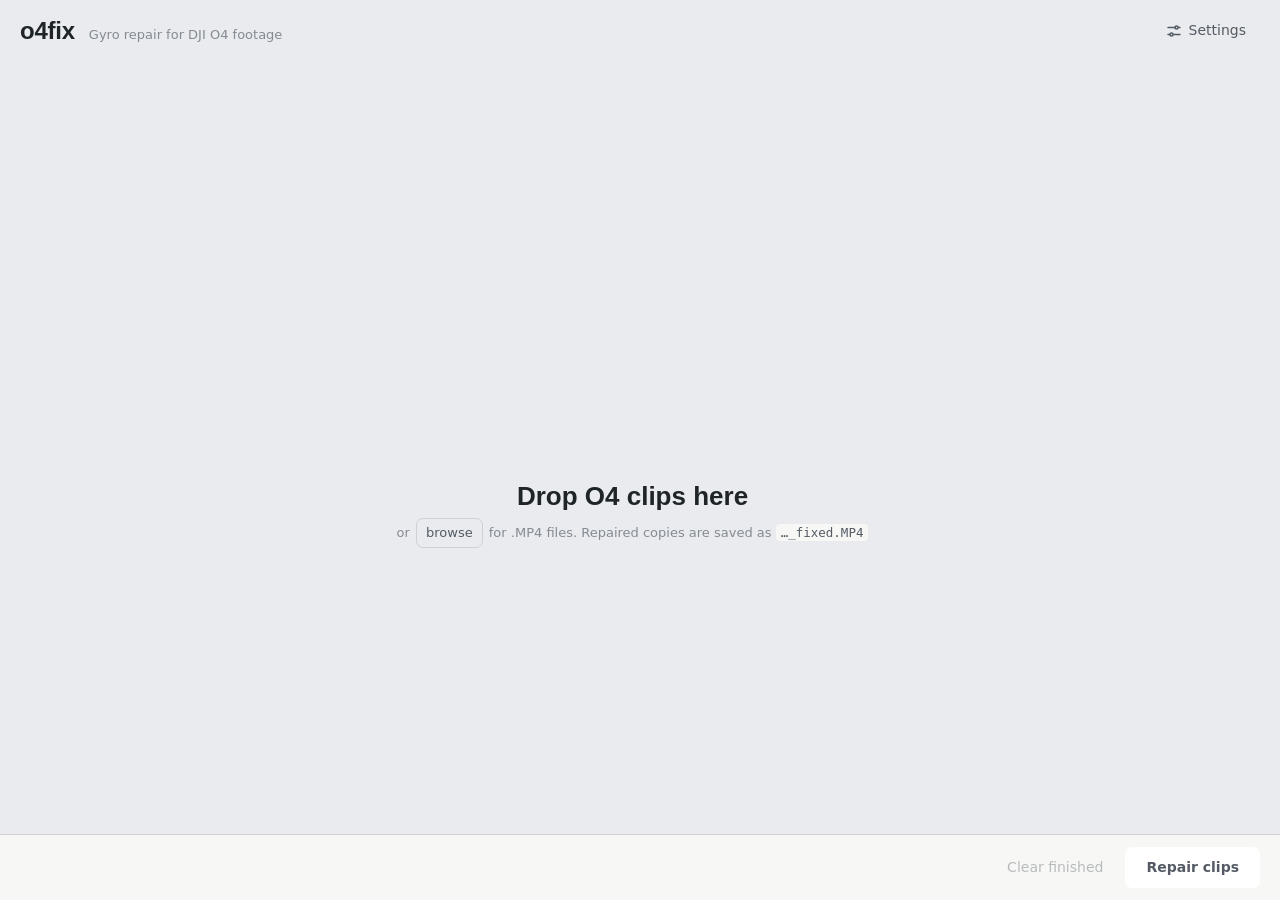
<file: o4fix-app/ui/index.html>
<!doctype html>
<html lang="en">
<head>
<meta charset="utf-8">
<title>o4fix</title>
<link rel="stylesheet" href="style.css">
</head>
<body>
<header class="top">
  <div class="brand">
    <span class="wordmark">o4fix</span>
    <span class="tagline">Gyro repair for DJI O4 footage</span>
  </div>
  <div class="top-actions">
    <button id="add" class="ghost" hidden>
      <svg viewBox="0 0 16 16" aria-hidden="true"><path d="M8 3v10M3 8h10"/></svg>
      Add clips
    </button>
    <button id="gear" class="ghost" aria-controls="settings" aria-expanded="false">
      <svg viewBox="0 0 16 16" aria-hidden="true"><path d="M2 4.5h7M12 4.5h2M2 11.5h2M7 11.5h7"/><circle cx="10.5" cy="4.5" r="1.5"/><circle cx="5.5" cy="11.5" r="1.5"/></svg>
      Settings
    </button>
  </div>
</header>

<main id="main">
  <section id="empty" class="empty">
    <svg id="hero-trace" class="hero-trace" viewBox="0 0 700 130"
         preserveAspectRatio="none" aria-hidden="true"></svg>
    <div class="empty-text">
      <span class="empty-title">Drop O4 clips here</span>
      <span class="empty-note">or <button id="dropzone" class="ghost small">browse</button>
        for .MP4 files. Repaired copies are saved as <code>…_fixed.MP4</code></span>
    </div>
  </section>

  <ol id="queue" class="queue" hidden></ol>
</main>

<footer class="dock">
  <button id="summary" class="summary" title="Open settings"></button>
  <div class="dock-actions">
    <button id="clear" class="ghost" disabled>Clear finished</button>
    <button id="start" class="primary" disabled>Repair clips</button>
  </div>
</footer>

<div id="drop-veil" class="drop-veil" hidden><span>Drop to add clips</span></div>

<div id="scrim" class="scrim" hidden></div>
<aside id="settings" class="settings" aria-label="Settings" hidden>
  <div class="settings-head">
    <h2>Settings</h2>
    <button id="close-settings" class="ghost icon" aria-label="Close settings">
      <svg viewBox="0 0 16 16" aria-hidden="true"><path d="M4 4l8 8M12 4l-8 8"/></svg>
    </button>
  </div>
  <div class="settings-body">
    <section class="block">
      <h3>Repair profile</h3>
      <div class="profiles" role="radiogroup">
        <label class="profile">
          <input type="radio" name="profile" value="m2">
          <span class="p-name">Standard</span>
          <span class="p-desc">Best all-round. Steadiest through flips and snap moves.</span>
        </label>
        <label class="profile">
          <input type="radio" name="profile" value="m4">
          <span class="p-name">Sharp turns</span>
          <span class="p-desc">Crisper long, fast turns. Slightly more shake in quick flicks.</span>
        </label>
        <label class="profile">
          <input type="radio" name="profile" value="custom">
          <span class="p-name">Custom</span>
          <span class="p-desc">Your own values from Fine tuning below.</span>
        </label>
      </div>
    </section>

    <section class="block">
      <h3>Output</h3>
      <div class="row">
        <span class="row-label">Save repaired clips</span>
        <div class="folder">
          <span id="output-dir" class="folder-path"></span>
          <button id="browse-out" class="ghost small">Choose…</button>
          <button id="clear-out" class="ghost small" hidden>Reset</button>
        </div>
      </div>
      <div class="row">
        <span class="row-label">Clips at once</span>
        <div class="seg" id="concurrent" role="radiogroup">
          <button data-v="1">1</button><button data-v="2">2</button><button data-v="3">3</button>
        </div>
      </div>
      <div class="row">
        <span class="row-label" id="cpu-usage-label">CPU usage</span>
        <div class="seg" id="cpu-usage" role="radiogroup">
          <button data-v="low">Low</button><button data-v="auto">Auto</button><button data-v="high">High</button>
        </div>
      </div>
      <p class="note" id="cpu-usage-note"></p>
    </section>

    <section class="block">
      <h3>Refinement</h3>
      <div id="refine-slot"></div>
      <p class="note">Using Gyroflow's horizon lock? Turn refinement off and set
        <i>Drift rebase above</i> to 0 under Fine tuning.</p>
    </section>

    <details class="block tuning">
      <summary><h3>Fine tuning</h3><span>Changes here switch the profile to Custom.</span></summary>
      <div id="fields"></div>
      <button id="reset" class="ghost small">Reset to Standard</button>
    </details>
  </div>
</aside>

<script src="help.js"></script>
<script src="trace.js"></script>
<script src="app.js"></script>
</body>
</html>
</file>
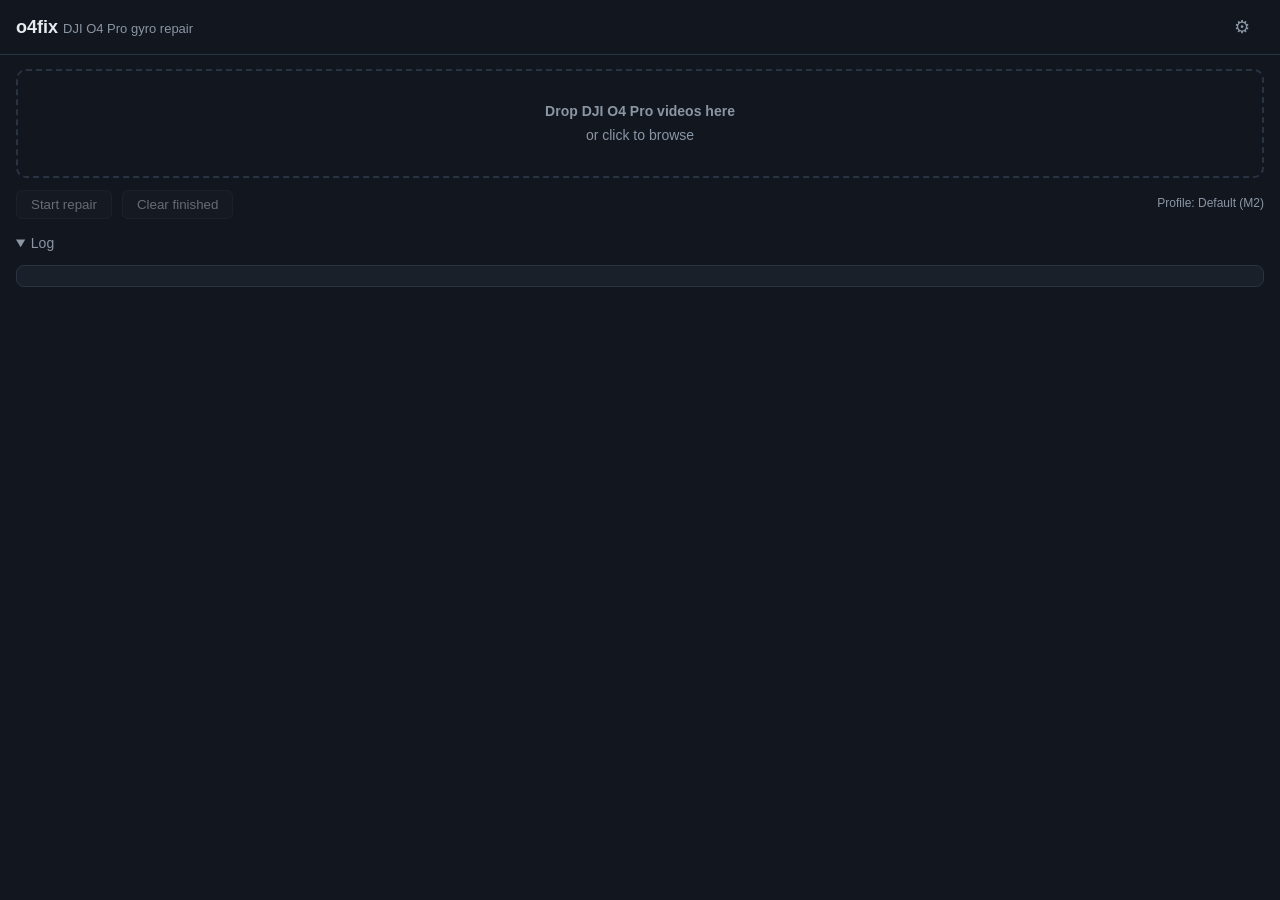
<file: rust/o4fix-app/ui/index.html>
<!doctype html>
<html lang="en">
<head>
<meta charset="utf-8">
<title>o4fix</title>
<link rel="stylesheet" href="style.css">
</head>
<body>
<header>
  <h1>o4fix <span class="sub">DJI O4 Pro gyro repair</span></h1>
  <button id="gear" title="Advanced settings">⚙</button>
</header>
<main>
  <div id="dropzone" tabindex="0">
    <p><strong>Drop DJI O4 Pro videos here</strong></p>
    <p>or click to browse</p>
  </div>
  <div class="bar">
    <button id="start" disabled>Start repair</button>
    <button id="clear" disabled>Clear finished</button>
    <span id="profile-badge">Profile: Default (M2)</span>
  </div>
  <ul id="queue"></ul>
  <details id="logpane" open>
    <summary>Log</summary>
    <pre id="log"></pre>
  </details>
</main>
<aside id="settings" hidden>
  <h2>Advanced settings <button id="close-settings">✕</button></h2>
  <fieldset id="profiles">
    <legend>Profile</legend>
    <label><input type="radio" name="profile" value="m2"> Default (M2)</label>
    <label><input type="radio" name="profile" value="m4"> Sharp-turn (M4)</label>
    <label><input type="radio" name="profile" value="custom"> Custom</label>
    <button id="reset">Reset to defaults</button>
  </fieldset>
  <div id="fields"></div>
  <fieldset>
    <legend>App</legend>
    <label>Output folder <input id="output-dir" type="text"
           placeholder="next to source video">
           <button id="browse-out">…</button>
           <button id="clear-out" title="back to next-to-source">✕</button></label>
    <label>Parallel files
      <select id="concurrent"><option>1</option><option>2</option><option>3</option></select>
    </label>
  </fieldset>
</aside>
<script src="help.js"></script>
<script src="app.js"></script>
</body>
</html>
</file>
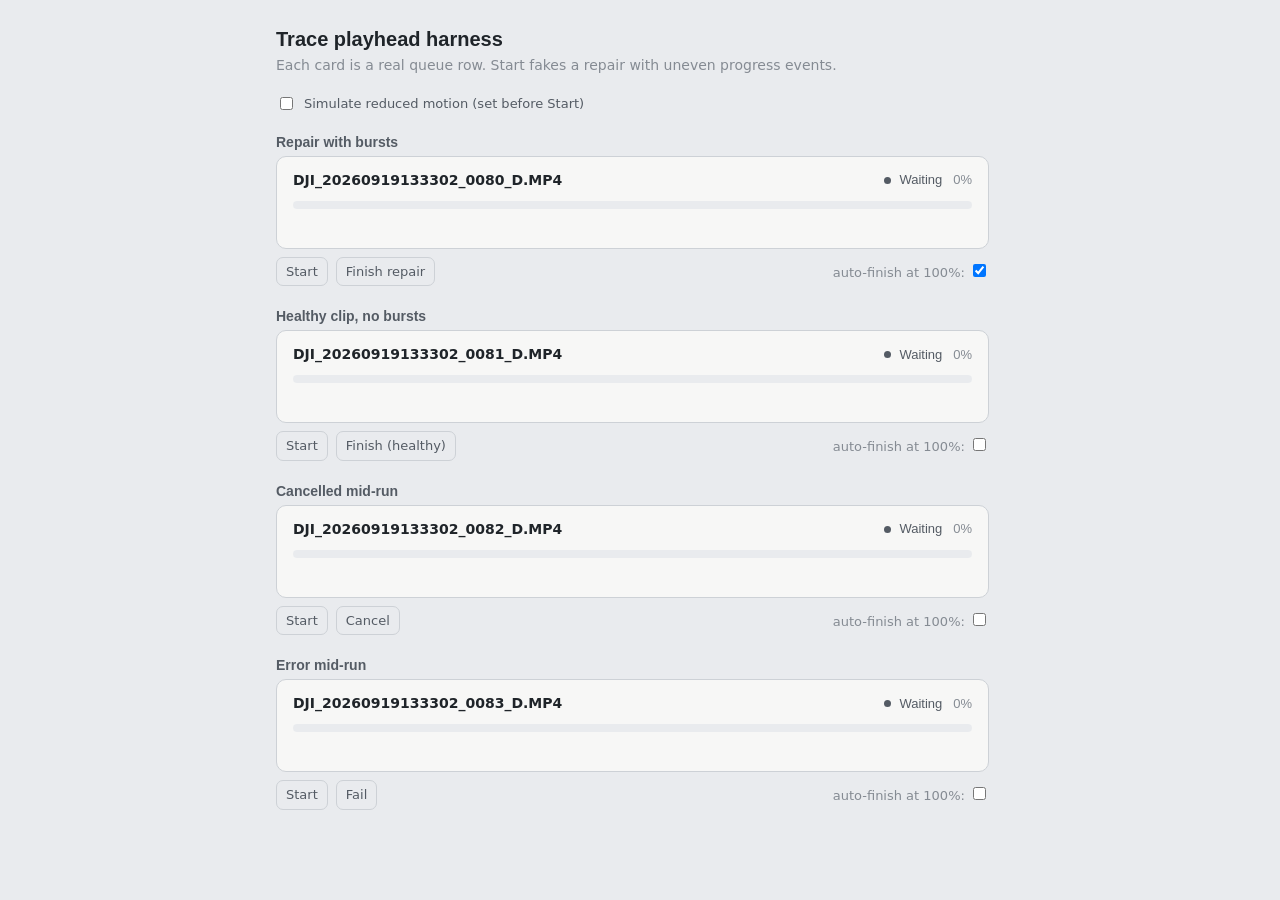
<file: o4fix-app/ui/dev/progress-harness.html>
<!doctype html>
<!--
  Dev harness for the per-clip trace playhead (o4fix-app/ui/trace.js). Open directly in a
  browser. Each card is built with the same markup and state classes app.js uses for a queue
  row, so it looks exactly like the app; the buttons below each card fake the backend events
  (job_trace before/after, job_progress, job_done).
-->
<html>
<head>
<meta charset="utf-8">
<meta name="viewport" content="width=device-width, initial-scale=1">
<title>Trace playhead harness</title>
<link rel="stylesheet" href="../style.css">
<style>
  /* the app body is a fixed full-window grid; the harness needs a plain scrolling page */
  body.harness { display: block; overflow: auto; height: auto; }
  .harness main { max-width: 760px; margin: 0 auto; padding: 28px 16px 60px; }
  .harness h1 { font: 600 20px var(--display); margin: 0 0 4px; }
  .harness .lede { color: var(--ink-3); margin: 0 0 18px; }
  .harness .case { margin-bottom: 22px; }
  .harness .case h2 { font: 600 14px var(--display); color: var(--ink-2); margin: 0 0 6px; }
  .harness .ctl { display: flex; gap: 8px; align-items: center; margin-top: 8px; flex-wrap: wrap; }
  .harness .ctl .speed { color: var(--ink-3); font-size: 13px; margin-left: auto; }
  .harness .opt { display: flex; gap: 8px; align-items: center; color: var(--ink-2);
                  font-size: 13px; margin-bottom: 20px; }
</style>
</head>
<body class="harness">
<main>
  <h1>Trace playhead harness</h1>
  <p class="lede">Each card is a real queue row. Start fakes a repair with uneven progress events.</p>
  <label class="opt"><input type="checkbox" id="reduced"> Simulate reduced motion (set before Start)</label>
  <div id="cases"></div>
</main>

<script>
  // lets the checkbox stand in for prefers-reduced-motion; trace.js reads matchMedia at use time
  const realMM = window.matchMedia.bind(window);
  window.matchMedia = (q) => q.includes("prefers-reduced-motion")
    ? { matches: document.getElementById("reduced").checked, addEventListener() {}, removeEventListener() {} }
    : realMM(q);
</script>
<script src="../trace.js"></script>
<script>
  // synthetic 215 s clip shaped like 0083: noise level (deg/s) with a handful of bursts
  const T0 = 0, T1 = 215, N = 600;
  const BURSTS = [[48.8, 51.7], [53.2, 53.8], [113.1, 114.7], [143.6, 145.8], [180.7, 181.2], [211.7, 214.2]];
  const tAt = (i) => T0 + ((i + 0.5) / N) * (T1 - T0);
  const inB = (t) => BURSTS.some(([a, b]) => t >= a && t < b);
  let seed = 7; const rnd = () => ((seed = (seed * 16807) % 2147483647) / 2147483647);
  const before = [], after = [], healthy = [];
  for (let i = 0; i < N; i++) {
    const t = tAt(i), calm = 1.6 + 0.8 * Math.abs(Math.sin(t * 0.37)) + 0.6 * rnd();
    before.push(inB(t) ? 20 + 260 * rnd() * rnd() : calm);
    after.push(inB(t) ? 2 + 1.5 * rnd() : calm);
    healthy.push(calm);
  }

  const STATUS = { waiting: "Waiting", working: "Repairing", done: "Repaired",
                   healthy: "No repair needed", error: "Failed", cancelled: "Cancelled" };

  function makeRow(name) {
    const li = document.createElement("li");
    li.innerHTML = `
      <div class="clip-head">
        <span class="fname"></span>
        <span class="status"><span class="dot"></span><span class="stxt"></span><span class="pct"></span></span>
      </div>
      <div class="trace"><div class="progress"></div></div>
      <div class="clip-foot"><span class="facts"></span><span class="msg"></span></div>`;
    li.querySelector(".fname").textContent = name;
    return li;
  }

  const CASES = [
    { title: "Repair with bursts", end: "after", endLabel: "Finish repair", bursts: BURSTS, values: before },
    { title: "Healthy clip, no bursts", end: "healthy", endLabel: "Finish (healthy)", bursts: [], values: healthy },
    { title: "Cancelled mid-run", end: "cancelled", endLabel: "Cancel", bursts: BURSTS, values: before },
    { title: "Error mid-run", end: "error", endLabel: "Fail", bursts: BURSTS, values: before },
  ];

  const host = document.getElementById("cases");
  CASES.forEach((c, k) => {
    const sec = document.createElement("section"); sec.className = "case";
    sec.innerHTML = `<h2>${c.title}</h2><ol class="queue"></ol>
      <div class="ctl"><button class="ghost small" data-a="start">Start</button>
      <button class="ghost small" data-a="end">${c.endLabel}</button>
      <span class="speed">auto-finish at 100%: <input type="checkbox" data-a="auto" ${k === 0 ? "checked" : ""}></span></div>`;
    host.appendChild(sec);
    const li = makeRow(`DJI_20260919133302_008${k}_D.MP4`);
    sec.querySelector(".queue").appendChild(li);
    const q = (s) => li.querySelector(s);
    const trace = new window.o4trace.ClipTrace(q(".trace"));
    let timer = 0, pct = 0, running = false;
    const setState = (s) => { li.className = "clip " + s; q(".stxt").textContent = STATUS[s]; };
    const setPct = (p) => { q(".pct").textContent = Math.round(p * 100) + "%"; q(".progress").style.width = (p * 100) + "%"; };
    setState("waiting"); setPct(0);

    function finish(kind) {
      if (!running) return;
      running = false; clearTimeout(timer);
      if (kind === "after") trace.setAfter({ values: after });
      trace.stop(kind === "after" ? "done" : kind);
      setState(kind === "after" ? "done" : kind);
      q(".pct").textContent = "";
    }
    function tick() {
      // uneven jumps and occasional stalls, like real job_progress events
      if (rnd() > 0.15) pct = Math.min(1, pct + rnd() * 0.035);
      trace.setProgress(pct); setPct(pct);
      if (pct >= 1 && sec.querySelector('[data-a="auto"]').checked) { finish(c.end === "after" ? "after" : c.end); return; }
      timer = setTimeout(tick, 100 + rnd() * 400);
    }
    sec.querySelector('[data-a="start"]').onclick = () => {
      clearTimeout(timer); pct = 0; running = true;
      setState("working"); setPct(0);
      q(".facts").innerHTML = c.bursts.length
        ? `<span><b>215.2</b> s</span><span><b>${c.bursts.length}</b> noise bursts</span>`
        : `<span><b>215.2</b> s</span>`;
      q(".msg").textContent = "";
      trace.setBefore({ t0: T0, t1: T1, values: c.values, bursts: c.bursts });
      tick();
    };
    sec.querySelector('[data-a="end"]').onclick = () => finish(c.end);
  });
</script>
</body>
</html>
</file>
<file: o4fix-app/ui/style.css>
/* o4fix — gyro-trace UI.
   Color carries meaning: amber = gyro noise found, teal = repaired.
   Bahnschrift (DIN, ships with Windows) for wordmark/numbers/status,
   Segoe UI Variable for running text. */
:root {
  color-scheme: dark;
  --ground: #1d2127;
  --surface: #252a31;
  --raised: #2d333b;
  --track: #2d333b;
  --line: #3a414b;
  --ink: #ebe6dc;
  --ink-2: #a9adb3;
  --ink-3: #767c85;
  --noise: #e7a33e;
  --noise-soft: rgba(231, 163, 62, .22);
  --fixed: #5fbfcf;
  --fixed-soft: rgba(95, 191, 207, .18);
  --bad: #e8675c;
  --focus: #9fd7e2;
  --shadow: 0 18px 50px rgba(0, 0, 0, .45);
  --display: Bahnschrift, "DIN Alternate", "Segoe UI", sans-serif;
  --body: "Segoe UI Variable Text", "Segoe UI", system-ui, sans-serif;
}
@media (prefers-color-scheme: light) {
  :root {
    color-scheme: light;
    --ground: #e9ebee;
    --surface: #f7f7f6;
    --raised: #ffffff;
    --track: #e2e5e9;
    --line: #cdd1d6;
    --ink: #1f2429;
    --ink-2: #545b64;
    --ink-3: #858b93;
    --noise: #b86e0e;
    --noise-soft: rgba(184, 110, 14, .16);
    --fixed: #1d7f91;
    --fixed-soft: rgba(29, 127, 145, .14);
    --bad: #b93b31;
    --focus: #1d7f91;
    --shadow: 0 18px 50px rgba(30, 40, 50, .18);
  }
}

* { box-sizing: border-box; }
[hidden] { display: none !important; }
html, body { height: 100%; }
body {
  margin: 0; background: var(--ground); color: var(--ink);
  font: 14px/1.5 var(--body);
  display: grid; grid-template-rows: auto 1fr auto;
  overflow: hidden;
}
button { font: inherit; color: inherit; }
:focus-visible { outline: 2px solid var(--focus); outline-offset: 2px; }
svg { width: 16px; height: 16px; fill: none; stroke: currentColor;
      stroke-width: 1.5; stroke-linecap: round; flex: none; }

/* ---------- buttons ---------- */
.ghost, .primary {
  display: inline-flex; align-items: center; gap: 7px;
  border-radius: 7px; padding: 7px 13px; cursor: pointer;
  border: 1px solid transparent; background: none;
}
.ghost { color: var(--ink-2); }
.ghost:hover:not(:disabled) { color: var(--ink); background: var(--raised); }
.ghost.small { padding: 4px 9px; font-size: 13px; border-color: var(--line); }
.ghost.icon { padding: 6px; }
.primary {
  background: var(--ink); color: var(--ground); font-weight: 600;
  padding: 9px 20px;
}
.primary:hover:not(:disabled) { background: var(--fixed); }
button:disabled { opacity: .38; cursor: default; }
.primary:disabled { background: var(--raised); color: var(--ink-2); opacity: 1; }

/* ---------- top bar ---------- */
.top {
  display: flex; align-items: center; justify-content: space-between;
  padding: 12px 20px 10px;
}
.brand { display: flex; align-items: baseline; gap: 14px; }
.wordmark {
  font-family: var(--display); font-weight: 700; font-size: 24px;
  letter-spacing: -.01em; font-stretch: 90%;
}
.tagline { color: var(--ink-3); font-size: 13px; }
.top-actions { display: flex; gap: 4px; }

/* ---------- main ---------- */
main { overflow-y: auto; padding: 4px 20px 20px; scrollbar-gutter: stable; }

.empty { height: 100%; display: flex; flex-direction: column;
         justify-content: center; align-items: center; gap: 22px; }
.hero-trace { width: min(100%, 700px); height: 130px; overflow: visible; }
.hero-trace path { fill: none; stroke-width: 1.6; stroke-linejoin: round; stroke-linecap: round; }
.hero-trace .axis { stroke: var(--line); stroke-width: 1; }
.hero-trace .head { stroke: var(--ink-2); stroke-width: 1; }
.empty-text { display: flex; flex-direction: column; align-items: center; gap: 6px;
              text-align: center; }
.empty-title { font: 600 26px var(--display); font-stretch: 92%; }
.empty-note { color: var(--ink-3); margin: 0; font-size: 13px; }
.empty-note .ghost.small { margin: 0 2px; }
.empty-note code { color: var(--ink-2); font: 12.5px "Cascadia Mono", Consolas, monospace;
                   background: var(--surface); padding: 1px 5px; border-radius: 4px; }

/* ---------- clip queue ---------- */
.queue { list-style: none; margin: 0; padding: 0;
         display: flex; flex-direction: column; gap: 10px; }
.clip {
  background: var(--surface); border: 1px solid var(--line);
  border-radius: 10px; padding: 13px 16px 11px;
}
.clip-head { display: flex; align-items: center; gap: 12px; min-width: 0; }
.fname { flex: 1; min-width: 0; overflow: hidden; text-overflow: ellipsis;
         white-space: nowrap; font-weight: 600; }
.status {
  font-family: var(--display); font-size: 13px; color: var(--ink-2);
  display: inline-flex; align-items: center; gap: 8px; white-space: nowrap;
}
.pct { font-variant-numeric: tabular-nums; color: var(--ink-3); min-width: 3ch;
       text-align: right; }
.clip-head .ghost { padding: 3px 9px; font-size: 13px; }

/* per-clip trace: detector noise level over the whole clip */
.trace {
  position: relative; height: 44px; margin: 10px 0 8px;
  border-radius: 5px; overflow: hidden; background: var(--track);
}
.trace svg { position: absolute; inset: 0; width: 100%; height: 100%; }
.trace path { fill: none; stroke-width: 1.3; stroke-linejoin: round;
              vector-effect: non-scaling-stroke; }
.trace .calm { stroke: var(--ink-3); }
.trace .noisy { stroke: var(--noise); stroke-width: 1.6; }
.trace .band { fill: var(--noise-soft); stroke: none; }
/* animated mode: trace.js blends fill (and the working pulse) per frame in step
   with the line; only the reduced-motion picture uses a CSS fade and pulse */
.trace.static .band { transition: fill .4s; }
.trace .band.fixed { fill: var(--fixed-soft); }
.trace .head { stroke: var(--ink-2); stroke-width: 1; vector-effect: non-scaling-stroke; }
.trace .progress {
  position: absolute; left: 0; bottom: 0; height: 2px; width: 0; z-index: 1;
  background: var(--ink-2); transition: width .3s linear;
}
.clip.waiting .trace { height: 8px; opacity: .6; }
.clip.working .trace:not(.has-data) { opacity: .6; }
.clip.working .trace.static .band:not(.fixed) { animation: pulse 1.6s ease-in-out infinite; }

.clip-foot { display: flex; align-items: baseline; gap: 16px;
             font-size: 13px; color: var(--ink-3); min-height: 20px; }
.facts { display: flex; gap: 16px; flex-wrap: wrap; }
.facts:empty { display: none; }
.msg::first-letter { text-transform: uppercase; }
.facts b { font-family: var(--display); font-weight: 600; color: var(--ink-2);
           font-variant-numeric: tabular-nums; }
.msg { flex: 1; min-width: 0; overflow-wrap: anywhere; }
.toggle-log { margin-left: auto; background: none; border: none; padding: 0;
              color: var(--ink-3); cursor: pointer; font-size: 13px; }
.toggle-log:hover { color: var(--ink); }
.log {
  margin: 10px 0 2px; padding: 10px 12px; max-height: 190px; overflow: auto;
  background: var(--ground); border-radius: 6px; color: var(--ink-2);
  font: 12px/1.55 "Cascadia Mono", Consolas, monospace; white-space: pre-wrap;
}

/* state colors */
.clip.done .status { color: var(--fixed); }
.clip.healthy .status { color: var(--fixed); }
.clip.error { border-color: color-mix(in srgb, var(--bad) 45%, var(--line)); }
.clip.error .status, .clip.error .msg { color: var(--bad); }
.clip.cancelled .status { color: var(--ink-3); }
/* once the trace is drawn its playhead is the progress indicator (except reduced motion) */
.trace.has-data:not(.static) .progress { display: none; }
.clip.done .trace .progress, .clip.healthy .trace .progress,
.clip.error .trace .progress, .clip.cancelled .trace .progress { display: none; }
.clip.error .trace:not(.has-data), .clip.cancelled .trace:not(.has-data) { display: none; }
.dot { width: 7px; height: 7px; border-radius: 50%; background: currentColor; }
.clip.working .dot { animation: pulse 1.4s ease-in-out infinite; }
@keyframes pulse { 50% { opacity: .25; } }

/* ---------- dock ---------- */
.dock {
  display: flex; align-items: center; justify-content: space-between; gap: 16px;
  padding: 12px 20px; border-top: 1px solid var(--line); background: var(--surface);
}
.summary {
  background: none; border: none; padding: 4px 0; cursor: pointer;
  color: var(--ink-3); font-size: 13px; text-align: left;
  min-width: 0; overflow: hidden; text-overflow: ellipsis; white-space: nowrap;
}
.summary b { color: var(--ink-2); font-weight: 600; }
.summary:hover, .summary:hover b { color: var(--ink); }
.dock-actions { display: flex; gap: 8px; flex: none; }

/* ---------- whole-window drop veil ---------- */
.drop-veil {
  position: fixed; inset: 8px; z-index: 20; pointer-events: none;
  border: 2px dashed var(--fixed); border-radius: 14px;
  background: color-mix(in srgb, var(--ground) 70%, transparent);
  display: grid; place-items: center;
}
.drop-veil span { font-family: var(--display); font-size: 22px; font-weight: 600; }

/* ---------- settings drawer ---------- */
.scrim { position: fixed; inset: 0; z-index: 9; background: rgba(0, 0, 0, .35); }
.settings {
  position: fixed; top: 0; right: 0; bottom: 0; z-index: 10;
  width: min(420px, 100%); display: flex; flex-direction: column;
  background: var(--surface); border-left: 1px solid var(--line);
  box-shadow: var(--shadow);
  animation: slide .18s ease-out;
}
@keyframes slide { from { transform: translateX(24px); opacity: 0; } }
.settings-head { display: flex; align-items: center; justify-content: space-between;
                 padding: 14px 16px 6px 22px; }
.settings h2 { margin: 0; font: 600 20px var(--display); }
.settings-body { overflow-y: auto; padding: 4px 22px 28px; }
.block { padding: 16px 0; border-top: 1px solid var(--line); }
.block:first-child { border-top: none; }
.block h3 { margin: 0 0 10px; font: 600 15px var(--display); color: var(--ink); }
.note { margin: 8px 0 0; color: var(--ink-3); font-size: 12.5px; }
.note i { color: var(--ink-2); font-style: normal; font-weight: 600; }

.profiles { display: flex; flex-direction: column; gap: 6px; }
.profile {
  display: grid; grid-template-columns: auto 1fr; column-gap: 10px;
  padding: 9px 12px; border: 1px solid var(--line); border-radius: 8px; cursor: pointer;
}
.profile input { grid-row: span 2; margin: 3px 0 0; accent-color: var(--fixed); }
.profile:has(input:checked) { border-color: var(--fixed); background: var(--fixed-soft); }
.p-name { font-weight: 600; }
.p-desc { color: var(--ink-2); font-size: 12.5px; }

.row { display: flex; align-items: center; justify-content: space-between;
       gap: 12px; padding: 6px 0; }
.row-label { color: var(--ink); }
.folder { display: flex; align-items: center; gap: 6px; min-width: 0; }
.folder-path { color: var(--ink-2); font-size: 13px; overflow: hidden;
               text-overflow: ellipsis; white-space: nowrap; max-width: 190px; }
.folder-path.set { direction: rtl; }
.seg { display: inline-flex; border: 1px solid var(--line); border-radius: 7px;
       overflow: hidden; }
.seg button { background: none; border: none; padding: 4px 13px; cursor: pointer;
              font-family: var(--display); color: var(--ink-2); }
.seg button + button { border-left: 1px solid var(--line); }
.seg button[aria-checked="true"] { background: var(--fixed-soft); color: var(--ink); }

/* switch */
.switch-row { display: flex; align-items: flex-start; gap: 12px; cursor: pointer; }
.switch-row .txt { flex: 1; }
.switch-row .txt span { display: block; color: var(--ink-3); font-size: 12.5px; }
.switch { appearance: none; flex: none; width: 36px; height: 20px; margin: 1px 0 0;
          border-radius: 10px; background: var(--line); position: relative;
          cursor: pointer; transition: background .15s; }
.switch::after { content: ""; position: absolute; top: 3px; left: 3px; width: 14px;
                 height: 14px; border-radius: 50%; background: var(--ink);
                 transition: transform .15s; }
.switch:checked { background: var(--fixed); }
.switch:checked::after { transform: translateX(16px); background: var(--ground); }

.tuning summary { list-style: none; cursor: pointer; }
.tuning summary::-webkit-details-marker { display: none; }
.tuning summary h3 { display: inline-flex; align-items: center; gap: 8px; margin-bottom: 2px; }
.tuning summary h3::before { content: ""; width: 7px; height: 7px;
  border: solid var(--ink-2); border-width: 0 1.5px 1.5px 0;
  transform: rotate(-45deg); transition: transform .15s; }
.tuning[open] summary h3::before { transform: rotate(45deg); }
.tuning summary span { display: block; color: var(--ink-3); font-size: 12.5px; }
.group { margin-top: 18px; }
.group h4 { margin: 0 0 4px; font: 600 13px var(--display); color: var(--ink-2); }
.field { padding: 5px 0; }
.field-row { display: flex; align-items: center; justify-content: space-between; gap: 10px; }
.field-row > span:first-child { font-size: 13px; }
.field .help { display: none; margin: 4px 0 2px; color: var(--ink-3);
               font-size: 12px; line-height: 1.45; }
.field:focus-within .help { display: block; }
.field.changed .field-row > span:first-child::after {
  content: ""; display: inline-block; width: 5px; height: 5px; margin-left: 6px;
  border-radius: 50%; background: var(--noise); vertical-align: middle; }
.num { display: inline-flex; align-items: center; gap: 4px; }
.num input {
  width: 70px; padding: 4px 7px; text-align: right;
  background: var(--ground); color: var(--ink); border: 1px solid var(--line);
  border-radius: 5px; font: 13px var(--display); font-variant-numeric: tabular-nums;
}
.num input::-webkit-inner-spin-button { appearance: none; margin: 0; }
.num input:focus { border-color: var(--fixed); outline: none; }
.num .unit { color: var(--ink-3); font-size: 12px; min-width: 30px; }
.num .sep { color: var(--ink-3); }
.field input[type="checkbox"] { accent-color: var(--fixed); }
#reset { margin-top: 18px; }

@media (prefers-reduced-motion: reduce) {
  *, *::before, *::after { animation: none !important; transition: none !important; }
}
@media (max-width: 760px) {
  .tagline { display: none; }
}
</file>
<file: rust/o4fix-app/ui/style.css>
:root {
  --bg: #12161e; --panel: #1a2029; --edge: #2a3342; --fg: #e6ebf0;
  --dim: #8b96a5; --accent: #5ac8fa; --ok: #4cd964; --err: #ff5f57;
  --warn: #ffbd2e;
}
* { box-sizing: border-box; }
body { margin: 0; background: var(--bg); color: var(--fg);
       font: 14px/1.45 "Segoe UI", sans-serif; }
header { display: flex; justify-content: space-between; align-items: center;
         padding: 10px 16px; border-bottom: 1px solid var(--edge); }
h1 { font-size: 18px; margin: 0; } .sub { color: var(--dim); font-weight: 400; font-size: 13px; }
#gear { font-size: 18px; background: none; border: none; color: var(--dim); cursor: pointer; }
#gear:hover { color: var(--fg); }
main { padding: 14px 16px; }
#dropzone { border: 2px dashed var(--edge); border-radius: 10px; padding: 26px;
            text-align: center; color: var(--dim); cursor: pointer; }
#dropzone.hover, #dropzone:hover { border-color: var(--accent); color: var(--fg); }
#dropzone p { margin: 4px; }
.bar { display: flex; gap: 10px; align-items: center; margin: 12px 0; }
button { background: var(--panel); color: var(--fg); border: 1px solid var(--edge);
         border-radius: 6px; padding: 6px 14px; cursor: pointer; }
button:disabled { opacity: .4; cursor: default; }
#start:not(:disabled) { border-color: var(--accent); color: var(--accent); }
#profile-badge { color: var(--dim); margin-left: auto; font-size: 12px; }
#queue { list-style: none; padding: 0; margin: 0; }
#queue li { background: var(--panel); border: 1px solid var(--edge); border-radius: 8px;
            padding: 8px 12px; margin-bottom: 8px; display: grid;
            grid-template-columns: 1fr auto auto; gap: 4px 10px; align-items: center; }
.fname { overflow: hidden; text-overflow: ellipsis; white-space: nowrap; }
.chip { font-size: 12px; padding: 2px 10px; border-radius: 999px;
        border: 1px solid var(--edge); color: var(--dim); white-space: nowrap; }
/* sentence-case the status text ("Measuring motion") without changing the
   backend's lowercase stage/status strings, which double as CSS classes */
.chip::first-letter { text-transform: uppercase; }
.chip.analyzing, .chip.measuring-motion, .chip.patching, .chip.verifying
  { border-color: var(--accent); color: var(--accent); }
.chip.done { border-color: var(--ok); color: var(--ok); }
.chip.healthy { border-color: var(--ok); color: var(--ok); }
.chip.error { border-color: var(--err); color: var(--err); }
.chip.cancelled { border-color: var(--warn); color: var(--warn); }
.cancel { padding: 2px 8px; font-size: 12px; }
progress { grid-column: 1 / -1; width: 100%; height: 6px; }
.msg { grid-column: 1 / -1; font-size: 12px; color: var(--dim);
       overflow-wrap: anywhere; }
#logpane { margin-top: 14px; color: var(--dim); }
#log { background: var(--panel); border: 1px solid var(--edge); border-radius: 8px;
       padding: 10px; max-height: 220px; overflow: auto; font-size: 12px;
       white-space: pre-wrap; }
#settings { position: fixed; top: 0; right: 0; bottom: 0; width: 380px;
            background: var(--panel); border-left: 1px solid var(--edge);
            padding: 14px 16px; overflow-y: auto; z-index: 5; }
#settings h2 { display: flex; justify-content: space-between; font-size: 15px; margin-top: 0; }
fieldset { border: 1px solid var(--edge); border-radius: 8px; margin-bottom: 12px; }
legend { color: var(--dim); padding: 0 6px; }
#settings label { display: flex; align-items: center; gap: 6px; margin: 6px 0;
                  justify-content: space-between; }
#settings input[type="number"], #settings input[type="text"]
  { background: var(--bg); color: var(--fg); border: 1px solid var(--edge);
    border-radius: 4px; padding: 3px 6px; width: 90px; }
#settings input.pair { width: 58px; }
#output-dir { width: 170px !important; }
</file>
